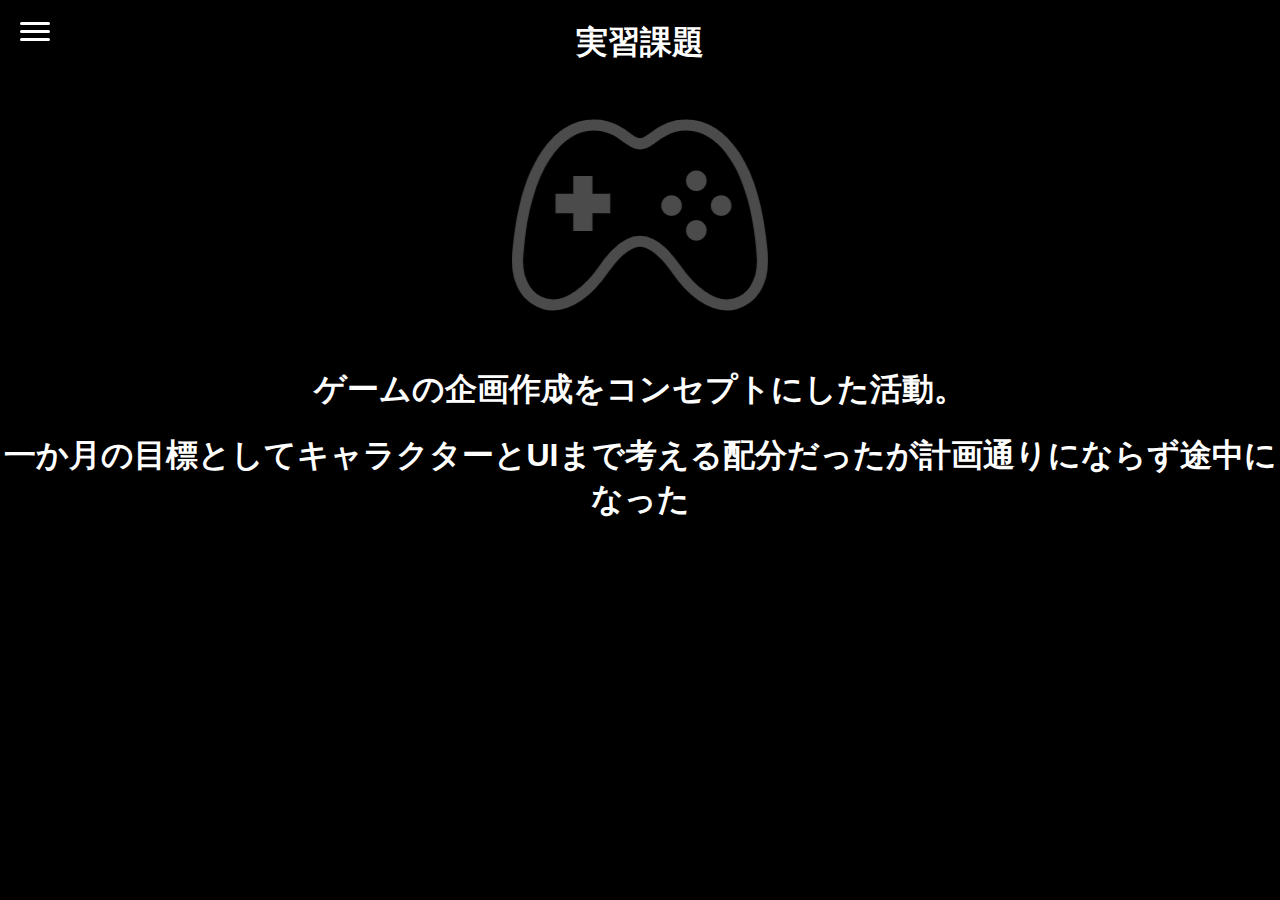
<file: index.html>
<!DOCTYPE html>
<html>
<head>
<meta charset="utf-8">
<link rel="stylesheet" href="aa.css">
</head>
<body>
<main>
    <aside>
      <ul class="asideList">
        <li><a href="a1.html" class="asideAnchor">world</a></li>
        <li><a href="a2.html" class="asideAnchor">character</a></li>
        <li><a href="a3.html" class="asideAnchor">weapon</a></li>
      </ul>
    </aside>
    <section>
      <input type="checkbox" id="myInput">
      <label for="myInput">
        <span class="bar top"></span>
        <span class="bar middle"></span>
        <span class="bar bottom"></span>
      </label>
  
      <div class="content">
          <h1>実習課題</h1>
          <div align="center"><img src="1q1.png"></div>
          <h1 align="center">ゲームの企画作成をコンセプトにした活動。</h1>
          <h1 align="center">一か月の目標としてキャラクターとUIまで考える配分だったが計画通りにならず途中になった</h1>
      </div> 
    </section>
  </main>
</body>
</html>
</file>
<file: aa.css>
body, html {
    margin: 0;
    padding: 0;
    height: 100%;
    width: 100%;
    font-family: 'Open Sans', sans-serif;
  }

  main {
    height: 100%;
    width: 100%;
  }


  aside {
    background-color: #ffffff;
    position: fixed;
    top: 0;
    bottom: 0;
    left: 0;
    width: 20%;
    z-index: 1;
  }
  
  section {
    position: relative;
    width: 100%;
    height: 100%;
    background-color: rgb(255, 255, 255);
  }

  label {
    display: inline-block;
    padding: 7px 10px;
    background-color: transparent;
    cursor: pointer;
    margin: 10px;
    z-index: 3;
    position: fixed;
  }
  
  .bar {
    display: block;
    background-color: white;
    width: 30px;
    height: 3px;
    border-radius: 5px;
    margin: 5px auto;
    transition: background-color .5s ease-in, transform .5s ease-in, width .5s ease-in;
  }
  
  .content {
    top: 0;
    bottom: 0;
    position: absolute;
    right: 0;
    left: 0;
    background-color:rgb(0, 0, 0);
    z-index: 1;
    transition: transform .5s ease-in-out;
  }
  
  h1{
    color: white;
    text-align: center;
  }

  p{
    color: white;
  }

  .pu {
    background-color: #efefef;
    box-shadow: 0 0 0 9999px rgba(0, 0, 0, .8);
    display: none;
    position: fixed;
    top: 0;
    left: 0;
    right: 0;
    bottom: 0;
    margin: auto;
    width: 50%;
    height: 50%;
    overflow-y: scroll;
  }
  /* チェックボックスの初期設定 */
  #pu-on{
    display: none;
  }
  /* チェックされたらポップアップウインドウを開く */
  #pu-on:checked + .pu{
    display: block;
  }
  
  /* 閉じるアイコン（右上） */
  .icon-close{
    background: #000;
    color: #fff;
    font-size: 30px;
    padding: 0 10px;
    position: absolute;
    right: 0;
  }
  
  /* 開くボタン */
  .btn-open{
    background: #fff;
    border-radius: 10px;
    color: #fff;
    padding: 10px;
    cursor: pointer;
    margin: 10px auto;
    width: 95%;
    text-align: center;
  }
  
  /* ポップアップの内容 */
  .pu-content{
    margin: 40px auto 40px auto;
    width: 90%;
  }

  .asideList {
    list-style: none;
    padding: 0;
    margin: 0;
    margin-top: 100px;
    text-align: center;
    border-top: 2px solid rgba(0, 0, 0, 0.7);
  }
  
  .asideAnchor {
    border-bottom: 2px solid rgba(0, 0, 0, 0.7);
    padding: 20px 0;
    display: block;
    color: rgb(0, 0, 0);
    text-transform: uppercase;
    text-decoration: none;
    font-size: 20px;
    font-weight: 500;
    position: relative;
    transition: color .3s .15s ease-in;
  }
  
  .asideAnchor::after {
    content: "";
    position: absolute;
    left: 0;
    bottom: 0;
    height: 100%;
    background-color: rgb(13, 141, 163);
    width: 0;
    transition: width .3s ease-in;
    z-index: -1;
  }
  
  .asideAnchor:hover {
    color: #ffffff;
  }
  
  .asideAnchor:hover::after {
    width: 100%;
  }
  
  input[type="checkbox"] {
    display: none;
  }
  
  input[type="checkbox"]:checked ~ .content {
    transform: translateX(20%);
  }
  
  input[type="checkbox"]:checked ~ label .bar {
    background-color: rgb(7, 7, 7);
  }
  
  input[type="checkbox"]:checked ~ label .top {
    -webkit-transform: translateY(0px) rotateZ(45deg);
    -moz-transform: translateY(0px) rotateZ(45deg);
    -ms-transform: translateY(0px) rotateZ(45deg);
    -o-transform: translateY(0px) rotateZ(45deg);
    transform: translateY(0px) rotateZ(45deg);
  }
  
  input[type="checkbox"]:checked ~ label .bottom {
    -webkit-transform: translateY(-15px) rotateZ(-45deg);
    -moz-transform: translateY(-15px) rotateZ(-45deg);
    -ms-transform: translateY(-15px) rotateZ(-45deg);
    -o-transform: translateY(-15px) rotateZ(-45deg);
    transform: translateY(-15px) rotateZ(-45deg);
  }
  
  input[type="checkbox"]:checked ~ label .middle {
    width: 0;
  }
  
  .middle {
    margin: 0 auto;
  }
  
  .ua {
    position: absolute;
    right: 20px;
</file>
